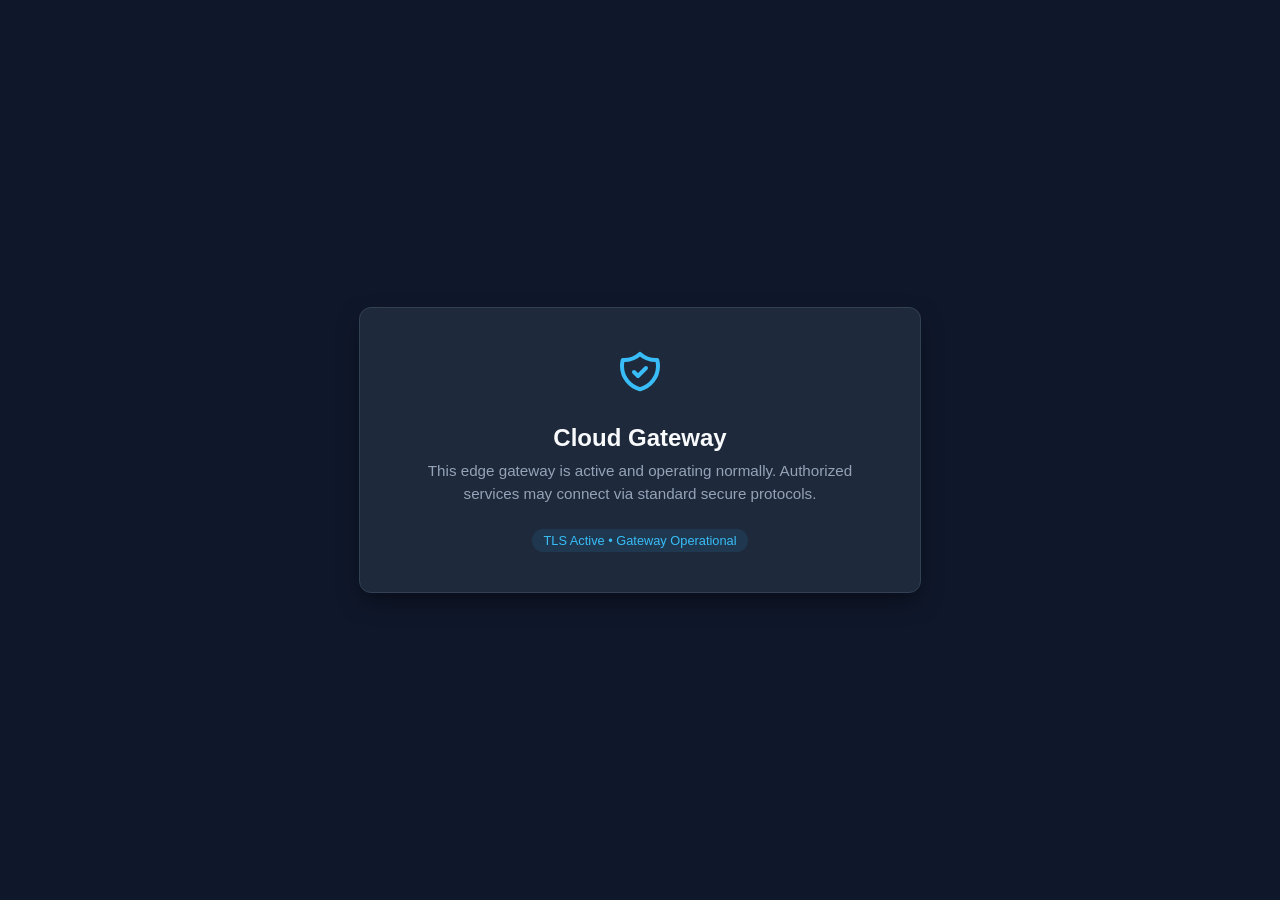
<file: config/openvpn/disguise-index.html>
<!DOCTYPE html>
<html lang="en">
<head>
    <meta charset="UTF-8">
    <meta name="viewport" content="width=device-width, initial-scale=1.0">
    <title>Secure Cloud Service</title>
    <style>
        body {
            font-family: -apple-system, BlinkMacSystemFont, "Segoe UI", Roboto, Helvetica, Arial, sans-serif;
            background-color: #0f172a;
            color: #e2e8f0;
            display: flex;
            align-items: center;
            justify-content: center;
            min-height: 100vh;
            margin: 0;
        }
        .container {
            text-align: center;
            padding: 2.5rem;
            background: #1e293b;
            border-radius: 12px;
            box-shadow: 0 10px 25px -5px rgba(0, 0, 0, 0.5);
            max-width: 480px;
            width: 90%;
            border: 1px solid #334155;
        }
        .icon {
            width: 48px;
            height: 48px;
            margin-bottom: 1.5rem;
            color: #38bdf8;
        }
        h1 {
            font-size: 1.5rem;
            margin: 0 0 0.5rem 0;
            color: #f8fafc;
        }
        p {
            font-size: 0.95rem;
            color: #94a3b8;
            line-height: 1.5;
            margin: 0;
        }
        .badge {
            display: inline-block;
            margin-top: 1.5rem;
            padding: 0.25rem 0.75rem;
            border-radius: 9999px;
            background-color: rgba(56, 189, 248, 0.1);
            color: #38bdf8;
            font-size: 0.8rem;
            font-weight: 500;
        }
    </style>
</head>
<body>
    <div class="container">
        <svg class="icon" fill="none" stroke="currentColor" viewBox="0 0 24 24">
            <path stroke-linecap="round" stroke-linejoin="round" stroke-width="2" d="M9 12l2 2 4-4m5.618-4.016A11.955 11.955 0 0112 2.944a11.955 11.955 0 01-8.618 3.04A12.02 12.02 0 003 9c0 5.591 3.824 10.29 9 11.622 5.176-1.332 9-6.03 9-11.622 0-1.042-.133-2.052-.382-3.016z"></path>
        </svg>
        <h1>Cloud Gateway</h1>
        <p>This edge gateway is active and operating normally. Authorized services may connect via standard secure protocols.</p>
        <div class="badge">TLS Active &bull; Gateway Operational</div>
    </div>
</body>
</html>
</file>
